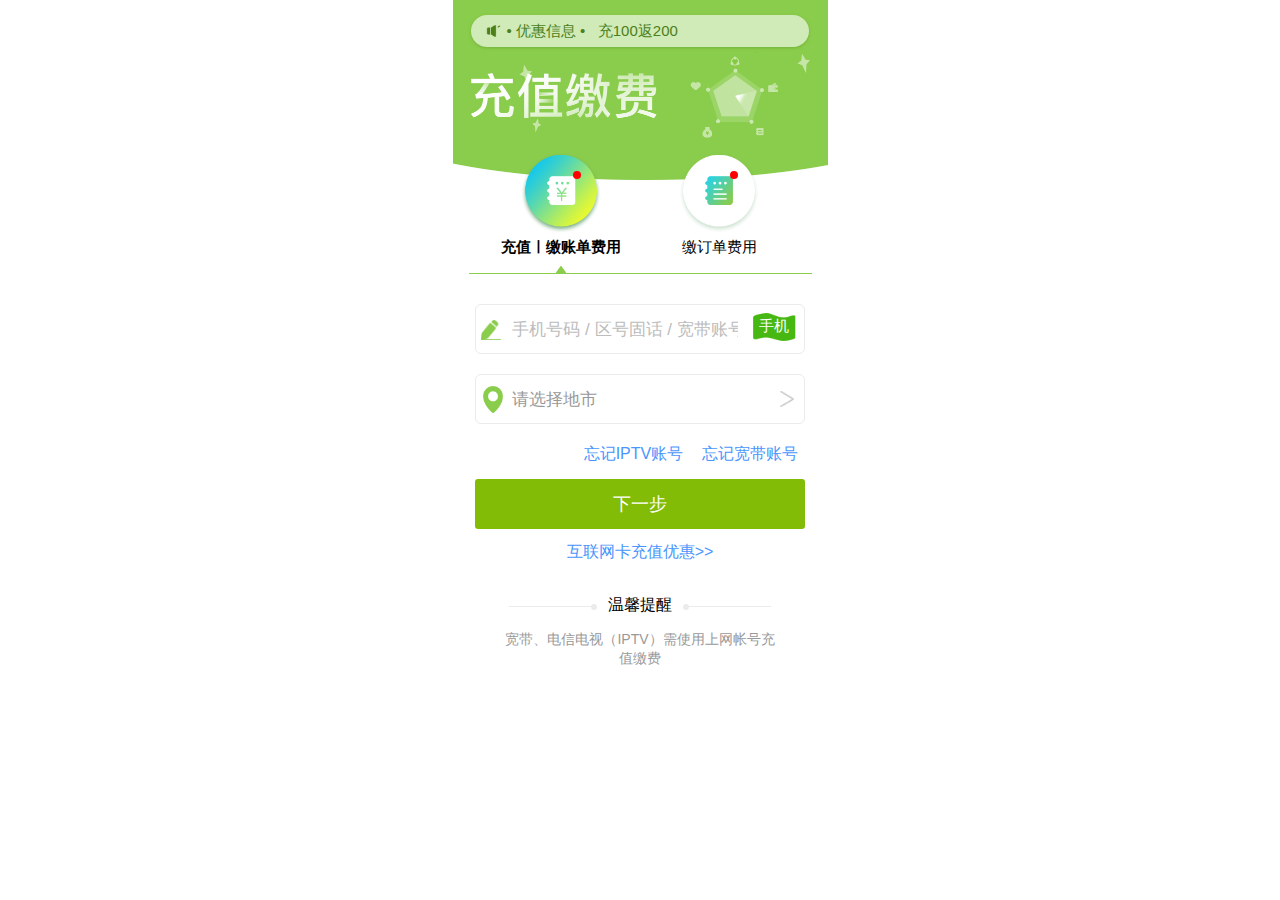
<file: index.html>
﻿<!DOCTYPE HTML PUBLIC "-//W3C//DTD HTML 4.01 Transitional//EN" "
http://www.w3.org/TR/html4/loose.dtd">
<html>
<head>
    <meta http-equiv="content-type" content="text/html;charset=utf-8"/>

    <!--H5页面窗口自动调整到设备宽度，并禁止用户缩放页面-->
    <meta name="viewport"
          content="width=device-width, initial-scale=1.0, minimum-scale=1.0, maximum-scale=1.0, userscalable=no"/>

    <!--当网站添加到主屏幕快速启动方式，可隐藏地址栏，仅针对ios的safari-->
    <meta content="yes" name="apple-mobile-web-app-capable">

    <!--将网站添加到主屏幕快速启动方式，仅针对ios的safari顶端状态条的样式-->
    <meta content="black" name="apple-mobile-web-app-status-bar-style">

    <!--忽略将页面中的数字识别为电话号码-->
    <meta content="telephone=no" name="format-detection">

    <!--忽略Android平台中对邮箱地址的识别-->
    <meta content="email=no" name="format-detection">
    <title>中国电信广东公司</title>
    <link rel="stylesheet" type="text/css" href="css/css.css">
    <link rel="stylesheet" href="css/swiper.min.css">

    <script type="text/javascript" src="js/jquery-2.1.1.min.js"></script>
    <script src="js/swiper.min.js"></script>
    <script type="text/javascript" src="js/js.js"></script>
    <link rel="stylesheet" href="css/index2.css">


    <!--弹窗js-->
    <script src="js/jquery-1.12.0.min.js"></script>
    <script src="js/layer/layer.js"></script>

    <!--新增点击复制js-->
    <script src="//code.jquery.com/jquery-1.9.1.min.js"></script>
    <script>
        function copyToClipboard() {
            var Url2 = document.getElementById("input");
            Url2.select(); // 选择对象
            document.execCommand("Copy"); // 执行浏览器复制命令
            layer.msg("已复制好，可贴粘。");
        }
    </script>
    <style>
        .ad {
            line-height: 2rem;
            padding: 0 15px;
            /*background: #8acc4c;*/
            background: rgba(255, 255, 255 ,0.6);
            font-size: 15px;
            color: #4c801a;
            width: 90%;
            margin: 0 5%;
            border-radius: 1rem;
            box-shadow: 0 1px 3px #75b23b;
        }
        .ad span{
            /*box-shadow: 0 1px 0 #ffffff;*/
        }
        .ad img{
            width: 16px;
            margin-bottom: -3px;
        }
        img { pointer-events: none; }
    </style>
</head>
<body>

<div class="night">
    <div class="shooting_star"></div>
    <div class="shooting_star"></div>
    <div class="shooting_star"></div>
    <div class="shooting_star"></div>
    <div class="shooting_star"></div>
    <div class="shooting_star"></div>
    <div class="shooting_star"></div>
    <div class="shooting_star"></div>
    <div class="shooting_star"></div>
    <div class="shooting_star"></div>
    <div class="shooting_star"></div>
    <div class="shooting_star"></div>
    <div class="shooting_star"></div>
    <div class="shooting_star"></div>
    <div class="shooting_star"></div>
</div>



<div style="background: #8acc4c;padding-top: 15px">
    <p class="ad">
        <img src="./images/noti.gif" alt="">
        <span>• 优惠信息 •</span>

        <span>  &nbsp;  充100返200</span>
    </p>
    <img src="./images/banner.png" alt="" style="width: 100%;margin-top: 5px">
</div>
<div class="div_ul div_listUl">
    <div class="box_title">
        <label for="change1" class="radiostyle1 background">
            <input type="radio" name="change" id="change1" checked>
            <span>充值ㅣ缴账单费用</span><br>
            <p class="reddot1"></p>
        </label>

        <label for="change2" class="radiostyle2">
            <input type="radio" name="change" id="change2">
            <span>缴订单费用</span>
            <p class="reddot2"></p>
        </label>
    </div>
    <div class="swiper-container2" style="margin-top: 0px;">
        <div class="swiper-wrapper">
            <div class="swiper-slide">
                <div style="padding: 30px 0;border-top: 1px #8acc4c solid">
                    <div class="contain">
                        <input type="tel" placeholder="手机号码 / 区号固话 / 宽带账号" id="input">
                        <p>手机</p>
                    </div>
                    <select>
                        <option value="0" selected disabled>请选择地市</option>
                        <option value="1">广州</option>
                        <option value="2">深圳</option>
                    </select>

                    <p class="forget">
                        <a href="">忘记IPTV账号</a>
                        <a href="">忘记宽带账号</a>
                    </p>
                    <button class="change" id="button">下一步</button>
                    <br>
                    <a href="" class="record">互联网卡充值优惠>></a>
                </div>

                <div class="notification">
                    <span class="line"></span>
                    <span class="dot"></span>
                    <span style="font-size: 16px;margin: 0 4%;">温馨提醒</span>
                    <span class="dot"></span>
                    <span class="line"></span>
                    <p class="text">宽带、电信电视（IPTV）需使用上网帐号充值缴费</p>
                </div>
            </div>


            <div class="swiper-slide" style="">
                <div style="padding: 30px 0;border-top: 1px #8acc4c solid">
                    <select name="" id="select" class="type">
                        <option value="0" selected disabled>号码类型</option>
                        <option value="1">手机</option>
                        <option value="2">身份证</option>
                        <option value="1">IPTV账号</option>
                        <option value="2">护照</option>
                        <option value="1">户口本</option>
                        <option value="17">港澳居民来往内地通行证</option>
                        <option value="42">台湾居民来往内地通行证</option>
                        <option value="06">工商执照</option>
                        <option value="14">中华人民共和国组织机构代码证</option>
                    </select>
                    <div class="contain">
                        <input type="tel" placeholder="请输入对应号码">
                        <!--<p>宽带</p>-->
                    </div>
                    <select name="" id="">
                        <option value="0" selected disabled>请选择地市</option>
                        <option value="1">广州</option>
                        <option value="2">深圳</option>
                    </select>

                    <button class="change">下一步</button>
                    <a href="" class="record">充缴记录>></a>
                </div>
            </div>
        </div>

    </div>
</div>


<!--跳转提示弹窗-->
<div id="transition" style="display: none;">
    <div style="padding: 40px 15px">
        <img src="./images/transition.png" alt="" style="width: 72px">
        <p style="color: #999999;line-height: 32px;font-size: 15px">现在为您跳转充值页面，点击</p>
        <button onclick="copyToClipboard() " class="btn1">复制号码充值</button>
    </div>
</div>
</body>
<!-- Initialize Swiper -->
<script>
    var change1 = document.getElementById('change1');
    var change2 = document.getElementById('change2');
    var swiper2 = new Swiper('.swiper-container2', {
        // autoplay: true,
        autoHeight: true,
        on: {
            slideChange: function () {
                $('.div_listUl .box_title label').eq(this.activeIndex).addClass('background').siblings().removeClass('background');

                $(":radio[name=change]:not(:checked)").prop("checked", true);

            },
        },
    });

    $("select").on('change', function () {
        if ($(this).val() !== "0") {
            $(this).addClass("selectColor")
        } else {
            $(this).removeClass("selectColor");
        }
    })


    $('#button').on('click', function () {
        layer.open({
            type: 1,
            title: false,
            closeBtn: 1,
            area: ['80%', 'auto'],
            shadeClose: true,
            content: $('#transition').html()
        });
    });

    function closeLayer() {
        layer.close(layer.index);
    }


</script>
</body>
</html>
</file>
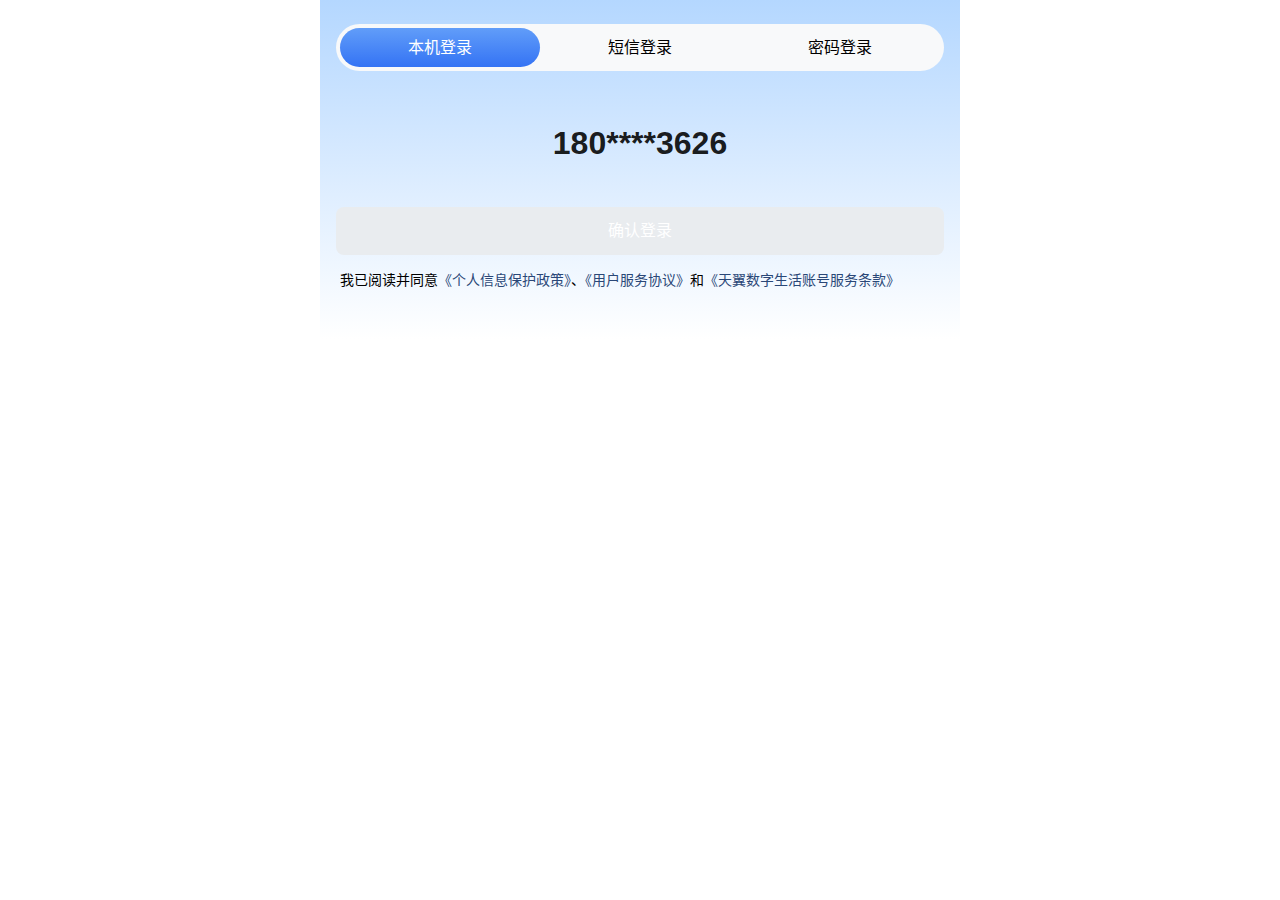
<file: 1.0_login_tips.html>
<!DOCTYPE html>
<html lang="zh-CN">
	<head>
		<meta http-equiv="Content-Type" content="text/html; charset=utf-8">
		<meta name="viewport" content="width=device-width, user-scalable=no, initial-scale=1, maximum-scale=1">
		<title>登录页面</title>
		<link rel="stylesheet" type="text/css" href="css/css.css">
		<script type="text/javascript" src="js/jquery-2.1.1.min.js"></script>
		<style>
			body {
				background: linear-gradient(#B4D7FF, #ffffff) no-repeat;
			}

			.login-container {
				padding: 24px 16px;
			}

			.login-number {
				font-size: 32px;
				text-align: center;
				line-height: 3;
				font-weight: bold;
				color: rgba(0, 0, 0, 0.9);
			}

			.tabs {
				list-style-type: none;
				padding-left: 0;
				display: flex;
				justify-content: space-around;
				background-color: #f8f9fa;
				border-radius: 24px;
				overflow: hidden;
				padding: 4px;
			}

			.tabs li {
				text-align: center;
				cursor: pointer;
				padding: 10px;
				flex: 1;
				border-radius: 24px;
				font-size: 16px;
			}

			.tabs li.log_active {
				background: linear-gradient(#619DF9, #3473F4);
				color: #ffffff;
			}

			.tab-content {
				display: none;
				padding: 24px 0;
			}

			.tab-content.log_active {
				display: block;
			}

			input[type="tel"],
			input[type="text"],
			input[type="password"] {
				width: 100%;
				margin-bottom: 10px;
				box-sizing: border-box;
				font-size: 16px;
				line-height: 2;
			}

			button {
				width: 100%;
				line-height: 48px;
				border-radius: 8px;
				font-size: 16px;
				background-color: #007bff;
				color: white;
				border: none;
				cursor: pointer;
				margin-top: 16px;
				box-shadow: 0 4px 8px rgba(52, 115, 244, 0.45);
			}

			.btn-get-code {
				width: auto;
				background: none;
				line-height: 48px;
				border-radius: 8px;
				font-size: 16px;
				color: #007bff;
				border: none;
				cursor: pointer;
			}

			button:active {
				background-color: #0056b3;
			}

			button:disabled {
				background: #e9ecef;
				box-shadow: none;
			}

			.custom-select {
				position: relative;
				display: inline-block;
			}

			.selected {
				width: 100%;
				margin-bottom: 10px;
				box-sizing: border-box;
				font-size: 16px;
				line-height: 2;
				cursor: pointer;
			}

			.options {
				list-style-type: none;
				margin: 0;
				padding: 0;
				background-color: white;
				border-radius: 5px;
				box-shadow: 0 2px 5px rgba(0, 0, 0, 0.1);
				overflow: hidden;
				transition: max-height 0.3s ease-in-out;
				display: none;
			}

			.options li {
				padding: 5px 10px;
				cursor: pointer;
			}

			.options li:hover {
				background-color: #f2f2f2;
			}

			.checkbox_container {
				margin-top: 16px;
				font-size: 14px;
				line-height: 1.4;
			}

			.log_agreement {
				color: #2A4777;
			}

			.log_input {
				border-bottom: 1px solid rgba(6, 40, 96, 0.16);
				margin-top: 16px;
				display: flex;
			}

			.log_input input {
				background: none;
				flex: 1;
			}
			.error{
				color: #F54141;
				margin-top: 4px;
				display: block;
			}
		</style>
	</head>
	<body>
		<div class="login-container">
			<ul class="tabs">
				<li data-tab="phone-login" class="log_active">本机登录</li>
				<li data-tab="sms-login">短信登录</li>
				<li data-tab="password-login">密码登录</li>
			</ul>

			<!-- 本机登录表单 -->
			<form id="phone-login-form" class="tab-content log_active">
				<p class="login-number">180****3626</p>
				<button type="submit" id="submit-phone" disabled>确认登录</button>
				<div class="checkbox_container">
					<input type="checkbox" id="agree-terms-phone">
					<label for="agree-terms-phone">我已阅读并同意<a href="http://10.121.66.30:8000/" class="log_agreement">《个人信息保护政策》</a>、<a href="#"
							class="log_agreement">《用户服务协议》</a>和<a href="#"
							class="log_agreement">《天翼数字生活账号服务条款》</a></label>
				</div>
			</form>

			<!-- 短信登录表单 -->
			<form id="sms-login-form" class="tab-content">
				<div class="log_input">
					<input type="tel" id="sms-phone-number" placeholder="请输入您的手机号码" required autocomplete="off">
				</div>
				<span class="error">请输入正确的手机号码</span>
				<div class="log_input">
					<input type="text" id="sms-code" placeholder="请输入验证码" required autocomplete="off">
					<p type="button" id="get-sms-code" class="btn-get-code">获取短信验证码</p>
				</div>
				<button type="submit" id="submit-sms" disabled>确认登录</button>
				<div class="checkbox_container">
					<input type="checkbox" id="agree-terms-sms" required>
					<label for="agree-terms-sms">我已阅读并同意<a href="#" class="log_agreement">《个人信息保护政策》</a>、<a href="#"
							class="log_agreement">《用户服务协议》</a>和<a href="#"
							class="log_agreement">《天翼数字生活账号服务条款》</a></label>
				</div>
			</form>

			<!-- 假设这是你的密码登录表单的部分 -->
			<form id="password-login-form" class="tab-content">
				<!-- 自定义选择控件 -->
				<div class="custom-select log_input">
					<span class="selected">请选择号码类型</span>
					<i class="fa fa-caret-down"></i>
					<ul class="options">
						<li>手机号</li>
						<li>宽带账号</li>
						<li>固话</li>
						<li>IPTV</li>
						<li>政企客户编码</li>
					</ul>
				</div>
				<div class="log_input">
					<input type="text" id="username" placeholder="请输入用户名或邮箱" required>
				</div>
				<div class="log_input">
					<input type="password" id="password" placeholder="请输入密码" required>
				</div>

				<button type="submit" id="submit-password" disabled>确认登录</button>
				<div class="checkbox_container">
					<input type="checkbox" id="agree-terms-password" required>
					<label for="agree-terms-password">我已阅读并同意<a href="#" class="log_agreement">《个人信息保护政策》</a>、<a
							href="#" class="log_agreement">《用户服务协议》</a>和<a href="#"
							class="log_agreement">《天翼数字生活账号服务条款》</a></label>
				</div>
			</form>
		</div>

		<script>
			$(document).ready(function() {
				const tabs = $('.tabs li');
				const tabContents = $('.tab-content');
				const smsButton = $('#get-sms-code');

				// 切换标签页
				tabs.click(function() {
					const index = $(this).index();
					tabs.removeClass('log_active').eq(index).addClass('log_active');
					tabContents.removeClass('log_active').eq(index).addClass('log_active');
				});

				// 发送验证码并启动倒计时
				function sendVerificationCode() {
					const countdown = 60;
					let timeLeft = countdown;

					// 启动倒计时
					const timer = setInterval(() => {
						if (timeLeft > 0) {
							timeLeft--;
							smsButton.text(`重新发送(${timeLeft}s)`);
							smsButton.prop('disabled', true);
						} else {
							clearInterval(timer);
							smsButton.text('获取短信验证码');
							smsButton.prop('disabled', false);
						}
					}, 1000);

				}

				// 绑定事件监听器
				smsButton.click(sendVerificationCode);

				// 控制按钮的可用性
				function controlSubmitButtons() {
					$('#agree-terms-phone').change(function() {
						$('#submit-phone').prop('disabled', !$(this).is(':checked'));
					});

					$('#agree-terms-sms').change(function() {
						$('#submit-sms').prop('disabled', !$(this).is(':checked'));
					});

					$('#agree-terms-password').change(function() {
						$('#submit-password').prop('disabled', !$(this).is(':checked'));
					});
				}

				// 初始化按钮的可用性
				controlSubmitButtons();

				// 确保在切换标签页时也检查按钮的可用性
				tabs.click(controlSubmitButtons);

				$('.custom-select .selected').on('click', function() {
					var optionsList = $('.custom-select ul.options');
					if (optionsList.is(":hidden")) {
						optionsList.slideDown();
					} else {
						optionsList.slideUp();
					}
				});

				$('.custom-select ul.options li').on('click', function() {
					var selectedText = $(this).text();
					$('.custom-select span.selected').text(selectedText);
					$('.custom-select ul.options').slideUp();
				});
			});
			
			// $(window).on('beforeunload', function() {
			//     // 返回一个字符串，浏览器会将它作为对话框的消息显示给用户
			//     return '您确定要离开吗？未保存的数据将会丢失。';
			// });
		</script>
	</body>
</html>
</file>
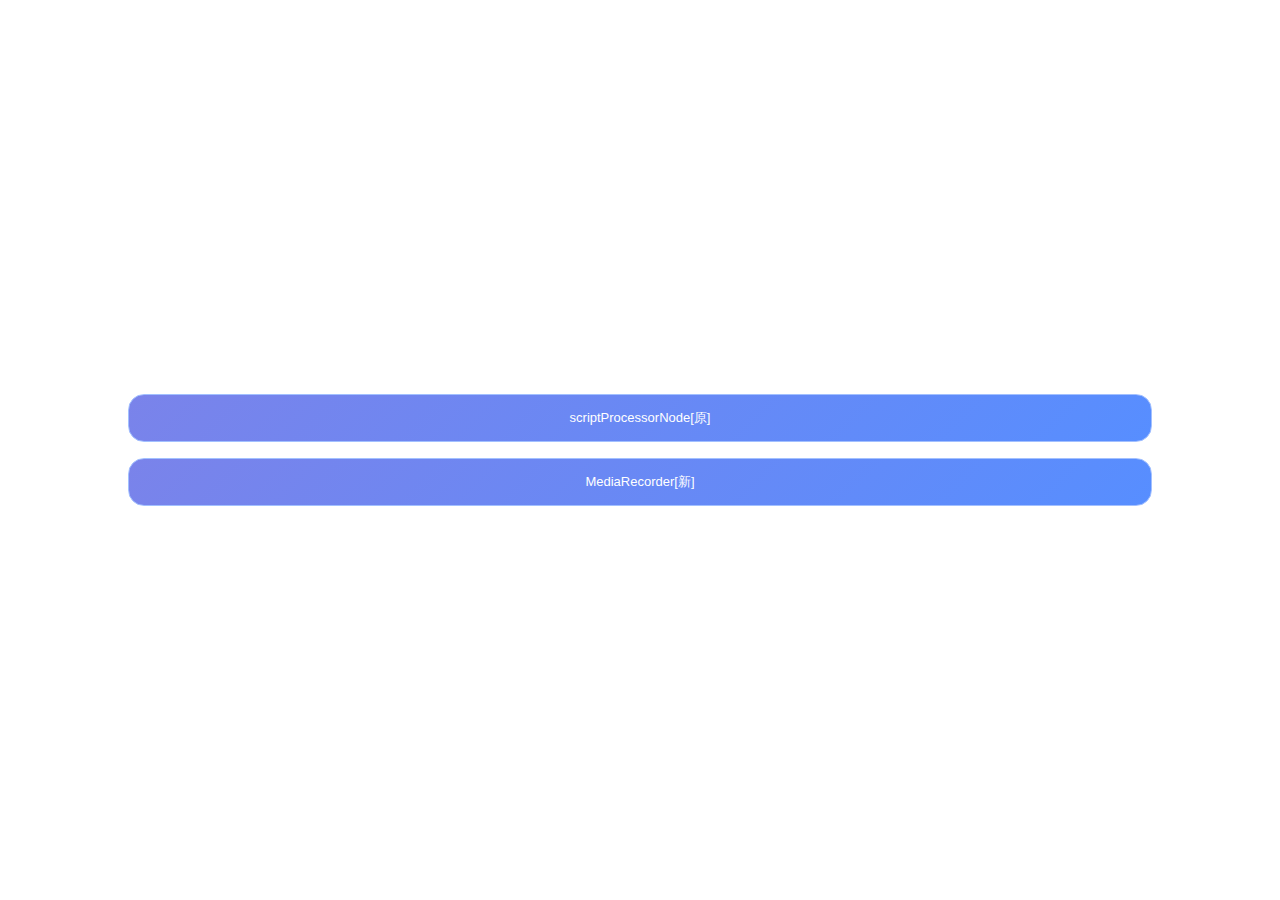
<file: 1_home.html>
<!DOCTYPE html>
<html>
	<head>
		<meta http-equiv="content-type" content="text/html;charset=utf-8" />
		
		<!--H5页面窗口自动调整到设备宽度，并禁止用户缩放页面-->
		<meta name="viewport" content="width=device-width, initial-scale=1.0, minimum-scale=1.0, maximum-scale=1.0" />
		
		<title></title>
		<style type="text/css">
			body{
				margin:0 auto;
				display:flex;
				flex-direction:  column;
				justify-content: center;
				gap: 16px;
				align-items: center;
				height:100vh;
			}
			.btn1{
				    border: 1px solid #A2C0FF;
				    background: linear-gradient(135deg, #7A83EA, #578EFF);
				    color: #ffffff;
				    border-radius: 16px;
				    padding: 4px 8px;
				    flex-shrink: 0;
				    font-size: 13px;
					width:80%;
					height:48px;
				}
				.btn2{
				    border: 1px solid #A2C0FF;
				    background: linear-gradient(135deg, #7A83EA, #578EFF);
				    color: #ffffff;
				    border-radius: 16px;
				    padding: 4px 8px;
				    flex-shrink: 0;
				    font-size: 13px;
					width:80%;
					height:48px;
				}
			
		</style>
	</head>
	<body>
		<button class='btn1' onclick="location.href='1_home.html'">scriptProcessorNode[原]</button>
		<button class='btn2' onclick="location.href='2_home.html'">MediaRecorder[新]</button>
	</body>
</html>
</file>
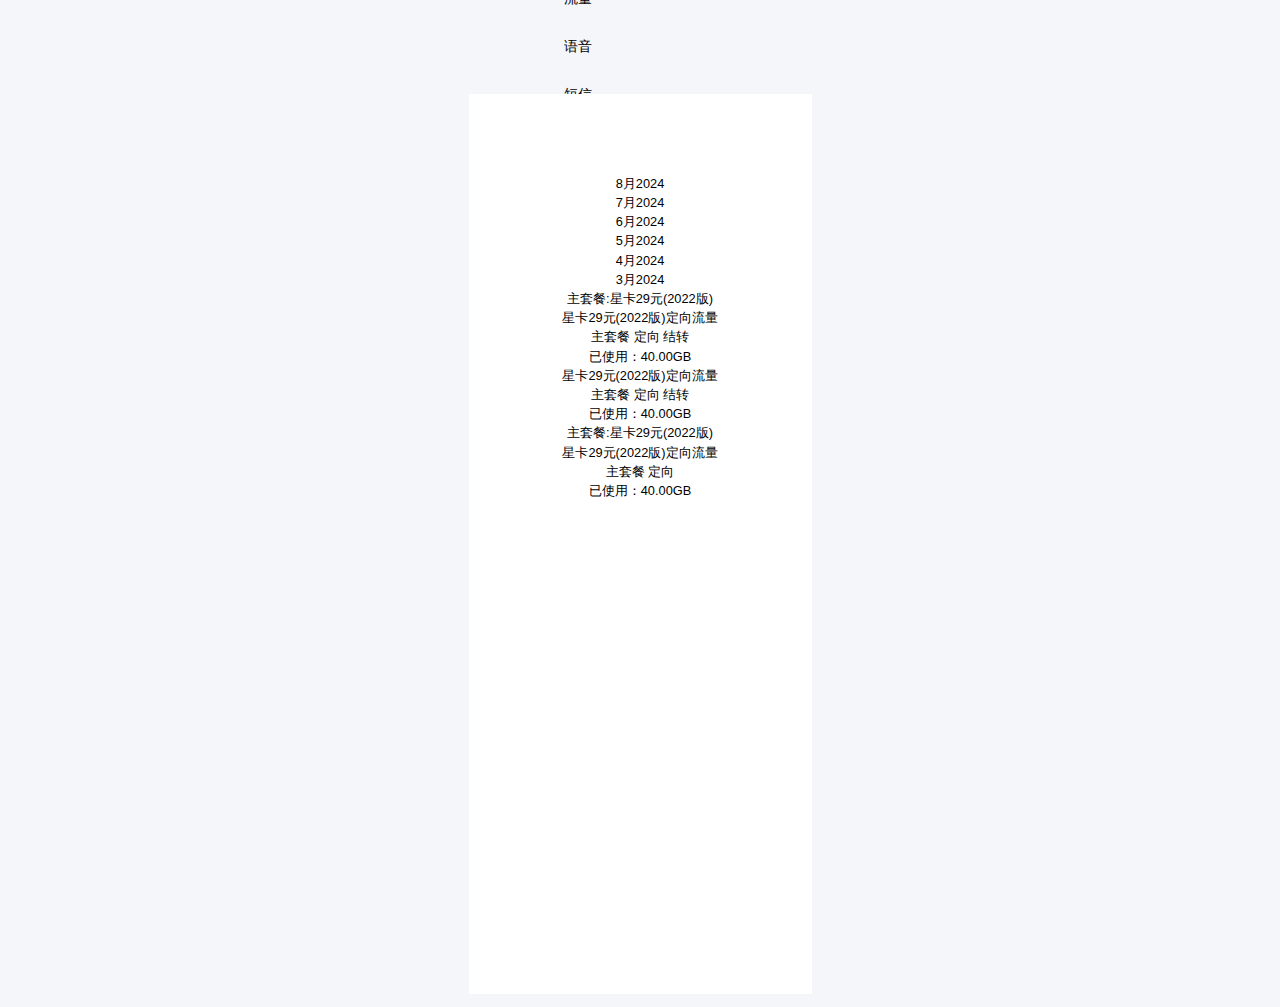
<file: 3_data_history.html>
<!DOCTYPE html">
<html>
	<head>
		<meta http-equiv="content-type" content="text/html;charset=utf-8" />

		<!--H5页面窗口自动调整到设备宽度，并禁止用户缩放页面-->
		<meta name="viewport"
			content="width=device-width, initial-scale=1.0, minimum-scale=1.0, maximum-scale=1.0, userscalable=no" />

		<!--当网站添加到主屏幕快速启动方式，可隐藏地址栏，仅针对ios的safari-->
		<meta content="yes" name="apple-mobile-web-app-capable">

		<!--将网站添加到主屏幕快速启动方式，仅针对ios的safari顶端状态条的样式-->
		<meta content="black" name="apple-mobile-web-app-status-bar-style">

		<!--忽略将页面中的数字识别为电话号码-->
		<meta content="telephone=no" name="format-detection">

		<!--忽略Android平台中对邮箱地址的识别-->
		<meta content="email=no" name="format-detection">
		<title>星卡自助伴</title>
		<link rel="stylesheet" type="text/css" href="css/css.css">
		<script type="text/javascript" src="js/jquery-2.1.1.min.js"></script>
		<script src="js/js.js"></script>
		<link rel="stylesheet" href="js/swiper-bundle.min.css" />
		<script src="js/swiper-bundle.min.js"></script>
		<style>
			.swiper-slide{
				padding-top: 64px;
			}
		</style>
	</head>
	<body>

		<!-- 套餐内容 -->
		<div class="div_ul div_listUl">
			<div class="box_title">
				<p for="change1" class="radiostyle1 background">
					<span>流量</span>
					<!-- <img src="image/tabs01_left_bg.png" alt="" class="tab_1"> -->
					<span class="bg_active"></span>
				</p>
				
				<p for="change2" class="radiostyle1">
					<span >语音</span>
					<!-- <img src="image/tabs01_center_bg.png" alt="" class="tab_1"> -->
					<span class="bg_active"></span>
				</p>
				
				<p for="change3" class="radiostyle1">
					<span>短信</span>
					<!-- <img src="image/tabs01_right_bg.png" alt="" class="tab_1"> -->
					<span class="bg_active"></span>
				</p>
			</div>
			<div class="swiper mySwiper" style="margin-top: 0px;">
				<div class="swiper-wrapper">
					<!-- 流量 -->
					<div class="swiper-slide">
						<div style="padding: 16px;">
							<!-- 月份选择 -->
							<div class="content">
								<p class="radiostyle  active">
									<span>8月</span>2024
								</p>
								<p class="radiostyle ">
									<span>7月</span>2024
								</p>
								<p class="radiostyle  ">
									<span>6月</span>2024
								</p>
								<p class="radiostyle ">
									<span>5月</span>2024
								</p>
								<p class="radiostyle  ">
									<span>4月</span>2024
								</p>
								<p class="radiostyle ">
									<span>3月</span>2024
								</p>
							</div>
							<!-- 套餐内容 -->
							<div class="package_container">
								<div class="package_item">
									<p>主套餐:星卡29元(2022版)</p>
									<div class="item">
										<p class="item_title">星卡29元(2022版)定向流量</p>
										<p class="item_mark">
											<i class="mark_red">主套餐</i>
											<i class="mark_yellow">定向</i>
											<i class="mark_green">结转</i>
										</p>
										<p class="item_data">
											已使用：<span>40.00GB</span>
										</p>
										
										<p class="item_title">星卡29元(2022版)定向流量</p>
										<p class="item_mark">
											<i class="mark_red">主套餐</i>
											<i class="mark_yellow">定向</i>
											<i class="mark_green">结转</i>
										</p>
										<p class="item_data">
											已使用：<span>40.00GB</span>
										</p>
									</div>
								</div>
								<div class="package_item">
									<p>主套餐:星卡29元(2022版)</p>
									<div class="item">
										<p class="item_title">星卡29元(2022版)定向流量</p>
										<p class="item_mark">
											<i class="mark_red">主套餐</i>
											<i class="mark_yellow">定向</i>
										</p>
										<p class="item_data">
											已使用：<span>40.00GB</span>
										</p>
									</div>
								</div>
							</div>
						</div>
					</div>

					<!-- 语音 -->
					<div class="swiper-slide" style="">
						<div style="padding: 16px;">
							<!-- 月份选择 -->
							<div class="content">
								<p class="radiostyle  active">
									<span>8月</span>2024
								</p>
								<p class="radiostyle ">
									<span>7月</span>2024
								</p>
								<p class="radiostyle  ">
									<span>6月</span>2024
								</p>
								<p class="radiostyle ">
									<span>5月</span>2024
								</p>
								<p class="radiostyle  ">
									<span>4月</span>2024
								</p>
								<p class="radiostyle ">
									<span>3月</span>2024
								</p>
							</div>
							<!-- 套餐内容 -->
							<div class="package_container">
								<div class="package_item">
									<p>主套餐:星卡29元(2022版)</p>
									<div class="item">
										<p class="item_title">星卡29元(2022版)定向流量</p>
										<p class="item_mark">
											<i class="mark_red">主套餐</i>
											<i class="mark_yellow">定向</i>
											<i class="mark_green">结转</i>
										</p>
										<p class="item_data">
											已使用：<span>40.00GB</span>
										</p>
									</div>
								</div>
								<div class="package_item">
									<p>主套餐:星卡29元(2022版)</p>
									<div class="item">
										<p class="item_title">星卡29元(2022版)定向流量</p>
										<p class="item_mark">
											<i class="mark_red">主套餐</i>
											<i class="mark_yellow">定向</i>
										</p>
										<p class="item_data">
											已使用：<span>40.00GB</span>
										</p>
									</div>
								</div>
							</div>
						</div></div>
					<!-- 短信 -->
					<div class="swiper-slide" style="">
					<div style="padding: 16px;">
						<!-- 月份选择 -->
						<div class="content">
							<p class="radiostyle  active">
								<span>8月</span>2024
							</p>
							<p class="radiostyle ">
								<span>7月</span>2024
							</p>
							<p class="radiostyle  ">
								<span>6月</span>2024
							</p>
							<p class="radiostyle ">
								<span>5月</span>2024
							</p>
							<p class="radiostyle  ">
								<span>4月</span>2024
							</p>
							<p class="radiostyle ">
								<span>3月</span>2024
							</p>
						</div>
						<!-- 套餐内容 -->
						<div class="package_container">
							<div class="package_item">
								<p>主套餐:星卡29元(2022版)</p>
								<div class="item">
									<p class="item_title">星卡29元(2022版)定向流量</p>
									<p class="item_mark">
										<i class="mark_red">主套餐</i>
										<i class="mark_yellow">定向</i>
										<i class="mark_green">结转</i>
									</p>
									<p class="item_data">
										已使用：<span>40.00GB</span>
									</p>
								</div>
							</div>
							<div class="package_item">
								<p>主套餐:星卡29元(2022版)</p>
								<div class="item">
									<p class="item_title">星卡29元(2022版)定向流量</p>
									<p class="item_mark">
										<i class="mark_red">主套餐</i>
										<i class="mark_yellow">定向</i>
									</p>
									<p class="item_data">
										已使用：<span>40.00GB</span>
									</p>
								</div>
							</div>
						</div>
					</div></div>
				</div>

			</div>
		</div>

	</body>
</html>
</file>
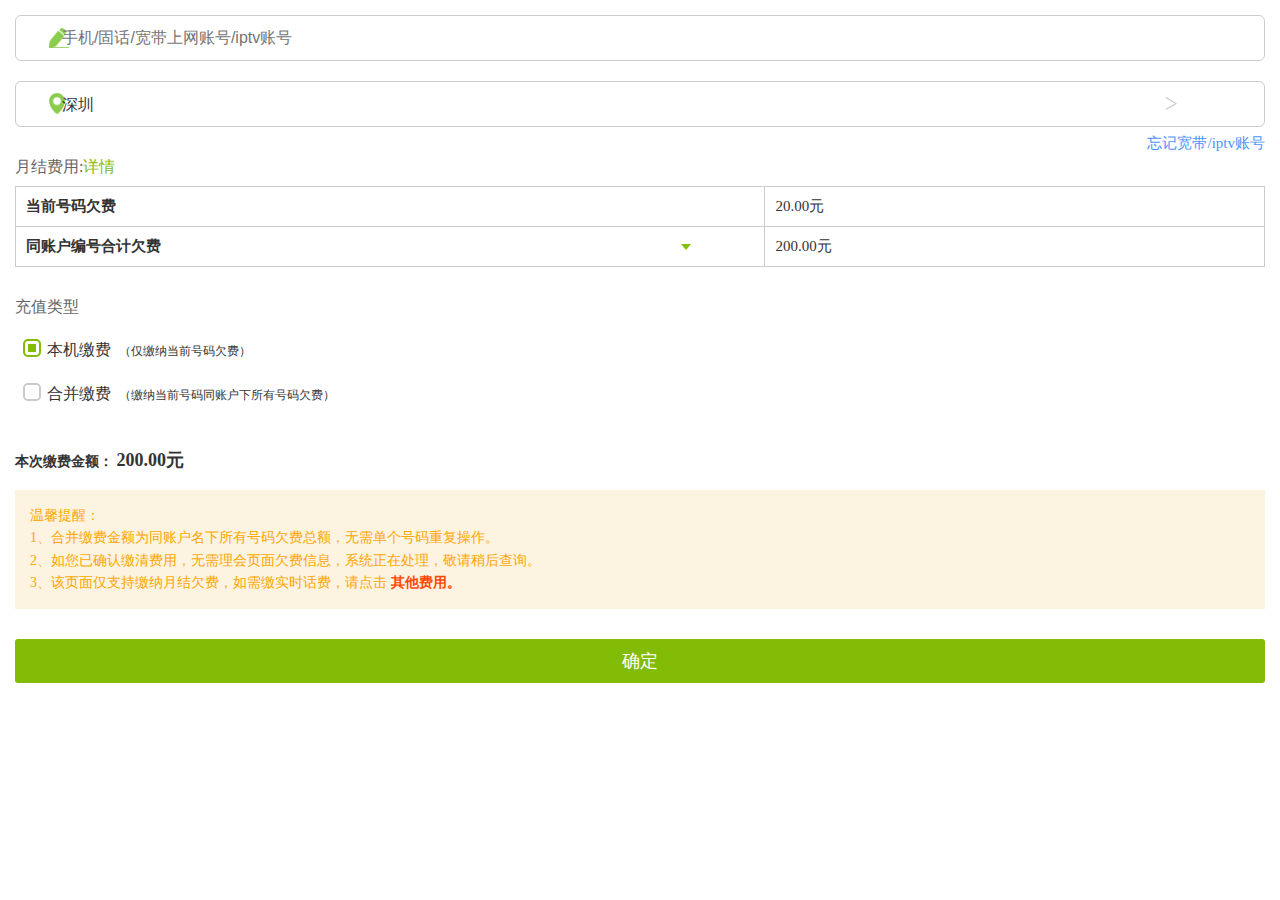
<file: index3.html>
<!DOCTYPE html>
<html lang="en">
<head>
    <meta http-equiv="content-type" content="text/html;charset=utf-8"/>
    <!--H5页面窗口自动调整到设备宽度，并禁止用户缩放页面-->
    <meta name="viewport"
          content="width=device-width, initial-scale=1.0, minimum-scale=1.0, maximum-scale=1.0,  user-scalable=no">

    <!--当网站添加到主屏幕快速启动方式，可隐藏地址栏，仅针对ios的safari-->
    <meta content="yes" name="apple-mobile-web-app-capable">

    <!--将网站添加到主屏幕快速启动方式，仅针对ios的safari顶端状态条的样式-->
    <meta content="black" name="apple-mobile-web-app-status-bar-style">

    <!--忽略将页面中的数字识别为电话号码-->
    <meta content="telephone=no" name="format-detection">

    <!--忽略Android平台中对邮箱地址的识别-->
    <meta content="email=no" name="format-detection">

    <title>中国电信广东公司</title>

    <link rel="stylesheet" href="css/index.css">

    <!--弹窗js-->
    <script src="js/jquery-1.12.0.min.js"></script>
    <script src="js/layer/layer.js"></script>

</head>
<body style="padding: 15px">

<div class="info">
    <!--<p>业务号码</p>-->
    <input type="tel" placeholder="手机/固话/宽带上网账号/iptv账号">
</div>

<div class="info"  style="margin-top: 20px">
    <!--<p>归属地市</p>-->
    <select name="" id="">
        <option value="">深圳</option>
        <option value="">广州</option>
    </select>
</div>

<span style="color: #4995fd;float: right;line-height: 32px;font-size: 15px">忘记宽带/iptv账号</span>

<div class="biaoge">
    <p style="color: #666666;margin-bottom: 8px">月结费用:<span style="color: #83bc07">详情</span></p>
    <table cellspacing="0">
        <tr>
            <td style="font-weight: bolder">当前号码欠费</td>
            <td >20.00元</td>
        </tr>
        <tr>
            <td  style="font-weight: bolder;" class="td"  >同账户编号合计欠费</td>
            <td >200.00元</td>
        </tr>
    </table>
</div>

<div class="chargeway">
    <p style="color: #666666;margin-bottom: 10px">充值类型</p>

    <div class="radiostyle">
        <input type="radio" id="benji" name="1" checked>
        <label for="benji">本机缴费</label>
        <!--<br>-->
       <span>（仅缴纳当前号码欠费）</span>
    </div>

    <div class="radiostyle">
        <input type="radio" id="hebing" name="1">
        <label for="hebing">合并缴费</label>
        <!--<br>-->
        <span>（缴纳当前号码同账户下所有号码欠费）</span>
    </div>
</div>

<div class="tishi">
    <p style="font-weight: bolder">本次缴费金额：
        <span style="font-size: 18px">200.00元</span>
    </p>
    <p>
        温馨提醒： <br>
        1、合并缴费金额为同账户名下所有号码欠费总额，无需单个号码重复操作。<br>
        2、如您已确认缴清费用，无需理会页面欠费信息，系统正在处理，敬请稍后查询。<br>
        3、该页面仅支持缴纳月结欠费，如需缴实时话费，请点击
        <a href="" onclick="new Function(information)();">其他费用。</a>
    </p>

    <button>确定</button>
</div>





<!--填写客户密码-->
    <div id="information" style="display: none;">
        <div style="padding: 40px 0px">
            <input type="tel" maxlength="6" style="border: 1px solid #ccc;width: 100%;border-radius: 4px;text-indent: 10px" placeholder="输入客户密码关联">
            <p style="text-align: right;color: #4995fd;line-height: 32px">忘记密码</p>
            <button onclick="closeLayer()" class="btn1">验证</button>

            <!--下面两行文字分场景显示-->
            <!--<span class="layerspan">为保护用户隐私，查询同名下号码需验证客户密码。</span>-->
            <span class="layerspan">您目前为验证码关联，如需查询同名下号码，需使用客户密码关联。</span>
        </div>
    </div>

<!--填写客户密码-->
<div id="list" style="display: none;">
    <div class="list">
        同账户编号业务
       <ul>
           <li>号码1 </li>
           <li>号码2 </li>
           <li>号码3 </li>
           <li>号码4 </li>
           <li>号码5 </li>
           <li>号码6 </li>
       </ul>
        <button onclick="closeLayer(list)">确定</button>
    </div>
</div>

<!--本机缴费-->
<div id="single" style="display: none">
    本机缴费--仅缴纳当前号码欠费。
</div>
</body>


<script>

   $('.td').on('click', function(){
       layer.open({
           type: 1,
           title: false,
           closeBtn: 1,
           area: ['80%', 'auto'],
           shadeClose: true,
           content: $('#information').html()
       });
   });

    $('.td').on('click', function(){
        layer.open({
            type: 1,
            title: false,
            closeBtn: 1,
            area: ['80%', 'auto'],
            shadeClose: true,
            content: $('#list').html()
        });
    });

   $('.explain1').on('click', function(){
       layer.open({
           type: 1,
           title: false,
           closeBtn: 1,
           area: ['80%', 'auto'],
           shadeClose: true,
           content: $('#single').html()
       });
   });

    function closeLayer() {
        layer.close(layer.index);
    }
</script>


</html>
</file>
<file: css/css.css>
body, h1, h2, h3, h4, h5, h6, hr, p, blockquote, /* structural elements 结构元素 */
dl, dt, dd, ul, ol, li, /* list elements 列表元素 */
pre, /* text formatting elements 文本格式元素 */
fieldset, lengend, button, input, textarea, /* form elements 表单元素 */
th, td { margin: 0;padding: 0;}
em,var,i{font-style: normal;}
strong,h1,h2,h3,h4,h5,h6,var,b{font-weight: normal;}
a,u{text-decoration: none;}
input,textarea,select{font-size: 1rem;font-family: Microsoft YaHei,SimSun,Arial;-webkit-appearance: none;resize: none;border:0;outline: 0;-webkit-user-select: text;}
li{list-style: none;}
table{border-collapse: collapse;border-spacing: 0;}
*{
	box-sizing: border-box;
	-webkit-tap-highlight-color:rgba(0, 0, 0, 0);
	-webkit-touch-callout: none;
}
::-webkit-input-placeholder { /* WebKit browsers */
    color: #bcbcbc;
}
:-moz-placeholder { /* Mozilla Firefox 4 to 18 */
    color: #bcbcbc;
}
::-moz-placeholder { /* Mozilla Firefox 19+ */
    color: #bcbcbc;
}
:-ms-input-placeholder { /* Internet Explorer 10+ */
    color: #bcbcbc;
}
a{
  color:#fff;
}
body,html{
	width:100%;
	max-width:640px;
	/*height:100%;*/
	margin:0 auto;
	padding:0;
}
body{
	font-family: Microsoft YaHei,SimSun,Arial;
	font-size:0.8rem;
	line-height:1.2rem;
	background-color: #f5f6fa;
	position: relative;
}


.swiper-container {
  width: 100%;
  height: 10rem;
}
.swiper-container img{
	width:95%;
	padding: 0 2.5% 0.2rem 2.5%;
}
.swiper-slide {
  text-align: center;
  background: #fff;
}
.swiper-container2 {
  width: 100%;
  overflow: hidden;
}
.swiper-container .swiper-pagination-bullet{
  border-radius: 0;
  width: 1rem;
  height:2px;
}
.swiper-container .swiper-pagination-bullet-active{
  background-color: #a9970c;
}

.div_contentTab{
  padding:0.8rem 0 0 0;
  background-color:#f5f6fa;
  float:left;
  width:100%;
}
.div_contentTab .fr{
  cursor: pointer;
  padding:0.2rem 0 0.3rem 1.6rem;
  float:right;
  width:7.5rem;
  background-color:#82bc06;
  color:#fff;
  border-radius: 1rem 0rem 0rem 1rem;
  font-size:1rem;
}
.div_contentTab .fr img{
  width:0.9rem;
  position:relative;
  top:0.1rem;
  left:-0.5rem;
}
.div_foot{
  width:100%;
  padding:2rem 0;
  display: inline-block;
  color:#989898;
  text-align: center;
}
.div_foot .span1{
  display: inline-block;
  width:2.5rem;
  height:1px;
  background-color:#dceaed;
  position:relative;
  top:-0.24rem;
  left:-0.5rem;
}
.div_foot .span2{
  display: inline-block;
  width:2.5rem;
  height:1px;
  background-color:#dceaed;
  position:relative;
  top:-0.24rem;
  right:-0.5rem;
}

.div_ul{
  float:left;
  width:100%;
  padding:0 1rem 0.8rem 1rem;
  margin-top: -7%;
  position:relative;
}
.div_ul li{
  display: inline-block;
  padding-top:0.3rem;
  padding-bottom:1.2rem;
}
.div_ul .box_title{
  font-size:1.6rem;
  line-height:3rem;
  font-weight: 800;
}
.div_ul li h3{
  font-size:1.1rem;
  font-weight: 800;
  line-height:2rem;
}
.div_ul li h4{
  font-size:0.9rem;
  color:#a2a2a2;
  line-height:1.2rem;
}
.div_ul li .box_img img{
  width:100%;
}
.div_ul li .box_img{
  position:relative;
  cursor: pointer;
}
.div_ul li .box_img .time{
  padding-right:0.8rem;
  color: #fff;
  text-align: right;
  line-height:1.5rem;
  width:46%;
  position:absolute;
  bottom:0;
  right:0;
  background: url(../images/timeBG.png) no-repeat;
}

.div_ul .box_foot{
  cursor: pointer;
  position:absolute;
  bottom:0;
  left:0;
  width:100%;
  text-align: center;
  padding:0.5rem 0;
}
.div_ul .box_foot img{
  width:1rem;
}

.div_listUl .box_title{
  font-size:0.9rem;
  font-weight: 400;
  text-align: center;
  height: 120px;
}
.div_listUl .box_title span{
  display: inline-block;
  width: 120px;
}
.div_listUl .box_title .cur{
  font-size:1.1rem;
  font-weight: 800;
}
</file>
<file: css/index2.css>
* {
    margin: 0;
    padding: 0;
}

body {
    /*padding: 15px;*/
    background: #fff;
    /*height: 100vh;*/
    /*background: #8acc4c;*/
    /*overflow: hidden;*/
    /*display: flex;*/
    /*font-family: 'Anton', sans-serif;*/
    /*justify-content: center;*/
    /*align-items: center;*/
}
a:hover{
    opacity: 0.8;
    -webkit-tap-highlight-color: transparent;
}

.radiostyle1 {
    width: 45%;
    height: 120px;
    line-height: 1.8;
    font-size: 15px;
    display: inline-block;
    vertical-align: middle;
}
.radiostyle1 input {
    -webkit-appearance: none;
    height: 80px;
    width: 80px;
    background: url("../images/option1_unchecked.png")  no-repeat center center;
    background-size: cover;
}
.radiostyle1 input:checked {
    -webkit-appearance: none;
    background: url("../images/option1_checked.png") no-repeat center center;
    background-size:cover;
}

.background{
 font-size: 15px;
 font-weight: bolder;
    height: 120px;
    background: url("../images/arrow.png") no-repeat bottom center;
    background-size: 10px;
}

.radiostyle2 {
    width: 45%;
    height: 120px;
    line-height: 1.8;
    font-size: 15px;
    display: inline-block;
    vertical-align: middle;
}
.radiostyle2 input {
    -webkit-appearance: none;
    height: 80px;
    width: 80px;
    background: url("../images/option2_unchecked.png")  no-repeat center center;
    background-size: cover;
}
.radiostyle2 input:checked {
    -webkit-appearance: none;
    background: url("../images/option2_checked.png") no-repeat center center;
    background-size: cover;
}

button {
    height: 50px;
    line-height: 44px;
    background: #83bc07;
    border-radius: 3px;
    width: 96%;
    color: #fff;
    outline: none;
    border: none;
    font-size: 18px;
    margin-top: 15px;
}

button:active {
    opacity: 0.8;
}
.contain{
    height: 50px;
    width: 96%;
    outline: none;
    border: 1px solid #ebebeb;
    border-radius: 6px;
    font-size: 17px;
    color: #333;
    margin: 0 2%;
    background-size: 20px;
    margin-bottom: 20px;
    text-align: left;
}
.contain p{
    background: url("../images/type.png") no-repeat center center;
    background-size: 100% 100%;
    display: inline-block;
    width: 44px;
    height:32px;
    float: right;
    color: #ffffff;
    font-size: 15px;
    margin: 6px 8px;
    line-height:30px;
    text-align: center;
}
.reddot1{
    display: inline-block;
    background: red;
    width: 8px;
    height: 8px;
    border-radius: 50%;
    position: absolute;
    top: 18px;
    left: 32%;
}
.reddot2{
    display: inline-block;
    background: red;
    width: 8px;
    height: 8px;
    border-radius: 50%;
    position: absolute;
    top: 18px;
    right: 24%;
}
input[type=tel] {
    height: 50px;
    width: 80%;
    outline: none;
    font-size: 17px;
    color: #333;
    line-height: 18px;
    text-indent: 36px;
    background: url("../images/account.png") no-repeat 2% center;
    background-size: 20px;
}
select{
    height: 50px;
    width: 96%;
    outline: none;
    border: 1px solid #ebebeb;
    font-size: 17px;
    text-indent: 36px;
    -webkit-appearance: none;
    background: url("../images/address.png") no-repeat 2% center,url("../images/arrowRight.png") no-repeat 98% center;
    background-size: 20px;
    border-radius: 6px;
    margin-bottom: 20px;
    color: #999999;
}
.type{
    background: url("../images/users.png") no-repeat 2% center,url("../images/arrowRight.png") no-repeat 98% center;
    background-size: 20px;
}
.selectColor{
    color: #333333;
}
.forget {
    text-align: right;
    width: 96%;

}
.forget a{
    color: #4995fd;
    text-decoration: none;
    margin-left: 15px;
    font-size: 16px;
}
.notification{
    text-align: center;
    padding: 0 30px;
    font-size: 0;
}
.line{
    display: inline-block;
    width: 29%;
    height: 1px;
    background: #ebebeb;
    margin: 0;
    font-size: 0;
    margin-bottom: 3px;

}
.dot{
    display: inline-block;
    width: 6px;
    height: 6px;
    border-radius: 3px;
    background: #ebebeb;
    margin: 0;
    font-size: 0;
}
.text{
    color: #999999;
    font-size: 14px;
    margin-top: 10px;
}
.record{
    color: #4995fd;line-height: 1.6;margin-top: 10px;font-size: 16px;display: inline-block
}







.night {
    position: relative;
    width: 100%;
    height: 100%;
    -webkit-transform: rotateZ(45deg);
    transform: rotateZ(45deg);
}

.shooting_star {
    position: absolute;
    left: 50%;
    top: 50%;
    height: 1px;
    background: linear-gradient(-45deg, #fff, rgba(255, 255, 255, 0));
    border-radius: 999px;
    -webkit-animation: tail 3000ms ease-in-out infinite, shooting 2000ms ease-in-out infinite;
    animation: tail 3000ms ease-in-out infinite, shooting 2000ms ease-in-out infinite;
}
.shooting_star::before, .shooting_star::after {
    content: '';
    position: absolute;
    top: calc(50% - 1px);
    right: 0;
    height: 1px;
    background: linear-gradient(-45deg, rgba(255, 255, 255, 0), #fff, rgba(0, 0, 255, 0));
    -webkit-transform: translateX(50%) rotateZ(45deg);
    transform: translateX(50%) rotateZ(45deg);
    border-radius: 100%;
    -webkit-animation: shining 2000ms ease-in-out infinite;
    animation: shining 2000ms ease-in-out infinite;
}
.shooting_star::after {
    -webkit-transform: translateX(50%) rotateZ(-45deg);
    transform: translateX(50%) rotateZ(-45deg);
}
.shooting_star:nth-child(1) {
    top: calc(50% - 250px);
    left: calc(50% - 165px);
    -webkit-animation-delay: 1592ms;
    animation-delay: 1592ms;
    opacity: 0.6;
}
.shooting_star:nth-child(1)::before, .shooting_star:nth-child(1)::after, .shooting_star:nth-child(1)::after {
    -webkit-animation-delay: 1592ms;
    animation-delay: 1592ms;
    opacity: 0.6;
}
.shooting_star:nth-child(2) {
    top: calc(50% - -18px);
    left: calc(50% - 87px);
    -webkit-animation-delay: 5908ms;
    animation-delay: 5908ms;
    opacity: 0.6;
}
.shooting_star:nth-child(2)::before, .shooting_star:nth-child(2)::after, .shooting_star:nth-child(2)::after {
    -webkit-animation-delay: 5908ms;
    animation-delay: 5908ms;
    opacity: 0.6;
}
.shooting_star:nth-child(3) {
    top: calc(50% - 431px);
    left: calc(50% - 381px);
    -webkit-animation-delay: 1191ms;
    animation-delay: 191ms;
    opacity: 0.6;
}
.shooting_star:nth-child(3)::before, .shooting_star:nth-child(3)::after, .shooting_star:nth-child(3)::after {
    -webkit-animation-delay: 1191ms;
    animation-delay: 191ms;
    opacity: 0.6;
}
.shooting_star:nth-child(4) {
    top: calc(50% - 178px);
    left: calc(50% - 252px);
    -webkit-animation-delay: 9638ms;
    animation-delay: 9638ms;
}
.shooting_star:nth-child(4)::before, .shooting_star:nth-child(4)::after, .shooting_star:nth-child(4)::after {
    -webkit-animation-delay: 9638ms;
    animation-delay: 9638ms;
    opacity: 0.6;
}
.shooting_star:nth-child(5) {
    top: calc(50% - 54px);
    left: calc(50% - 207px);
    -webkit-animation-delay: 2554ms;
    animation-delay: 2554ms;
    opacity: 0.6;
}
.shooting_star:nth-child(5)::before, .shooting_star:nth-child(5)::after, .shooting_star:nth-child(5)::after {
    -webkit-animation-delay: 2554ms;
    animation-delay: 2554ms;
    opacity: 0.6;
}
.shooting_star:nth-child(6) {
    top: calc(50% - 170px);
    left: calc(50% - 257px);
    -webkit-animation-delay: 2165ms;
    animation-delay: 2165ms;
    opacity: 0.6;
}
.shooting_star:nth-child(6)::before, .shooting_star:nth-child(6)::after, .shooting_star:nth-child(6)::after {
    -webkit-animation-delay: 2165ms;
    animation-delay: 2165ms;
    opacity: 0.6;
}
.shooting_star:nth-child(7) {
    top: calc(50% - -93px);
    left: calc(50% - 69px);
    -webkit-animation-delay: 9997ms;
    animation-delay: 9997ms;
    opacity: 0.6;
}
.shooting_star:nth-child(7)::before, .shooting_star:nth-child(7)::after, .shooting_star:nth-child(7)::after {
    -webkit-animation-delay: 9997ms;
    animation-delay: 9997ms;
    opacity: 0.4;
}
.shooting_star:nth-child(8) {
    top: calc(50% - 106px);
    left: calc(50% - 99px);
    -webkit-animation-delay: 422ms;
    animation-delay: 322ms;
    opacity: 0.4;
}
.shooting_star:nth-child(8)::before, .shooting_star:nth-child(8)::after, .shooting_star:nth-child(8)::after {
    -webkit-animation-delay: 422ms;
    animation-delay: 322ms;
    opacity: 0.4;

}
.shooting_star:nth-child(9) {
    top: calc(50% - -17px);
    left: calc(50% - 35px);
    -webkit-animation-delay: 2714ms;
    animation-delay: 2714ms;
    opacity: 0.4;

}
.shooting_star:nth-child(9)::before, .shooting_star:nth-child(9)::after, .shooting_star:nth-child(9)::after {
    -webkit-animation-delay: 2714ms;
    animation-delay: 2714ms;
    opacity: 0.4;

}
.shooting_star:nth-child(10) {
    top: calc(50% - -114px);
    left: calc(50% - 232px);
    -webkit-animation-delay: 6136ms;
    animation-delay: 6136ms;
    opacity: 0.4;

}
.shooting_star:nth-child(10)::before, .shooting_star:nth-child(10)::after, .shooting_star:nth-child(10)::after {
    -webkit-animation-delay: 6136ms;
    animation-delay: 6136ms;
    opacity: 0.9;
}
.shooting_star:nth-child(11) {
    top: calc(50% - 175px);
    left: calc(50% - 73px);
    -webkit-animation-delay: 7617ms;
    animation-delay: 7617ms;
    opacity: 0.9;

}
.shooting_star:nth-child(11)::before, .shooting_star:nth-child(11)::after, .shooting_star:nth-child(11)::after {
    -webkit-animation-delay: 6617ms;
    animation-delay: 6617ms;
    opacity: 0.9;

}
.shooting_star:nth-child(12) {
    top: calc(50% - -137px);
    left: calc(50% - 300px);
    -webkit-animation-delay: 8175ms;
    animation-delay: 8175ms;
    opacity: 0.9;

}
.shooting_star:nth-child(12)::before, .shooting_star:nth-child(12)::after, .shooting_star:nth-child(12)::after {
    -webkit-animation-delay: 8175ms;
    animation-delay: 8175ms;
    opacity: 0.9;

}
.shooting_star:nth-child(13) {
    top: calc(50% - -247px);
    left: calc(50% - 196px);
    -webkit-animation-delay:0ms;
    animation-delay: 0ms;
    opacity: 0.9;

}
.shooting_star:nth-child(13)::before, .shooting_star:nth-child(13)::after, .shooting_star:nth-child(13)::after {
    -webkit-animation-delay: 0ms;
    animation-delay: 0ms;
    opacity: 0.9;

}
.shooting_star:nth-child(14) {
    top: calc(50% - 344px);
    left: calc(50% - 566px);
    -webkit-animation-delay: 6024ms;
    animation-delay: 6024ms;
    opacity: 0.9;

}
.shooting_star:nth-child(14)::before, .shooting_star:nth-child(14)::after, .shooting_star:nth-child(14)::after {
    -webkit-animation-delay: 6024ms;
    animation-delay: 6024ms;
}
.shooting_star:nth-child(15) {
    top: calc(50% - -70px);
    left: calc(50% - 111px);
    -webkit-animation-delay: 3994ms;
    animation-delay: 3994ms;
}
.shooting_star:nth-child(15)::before, .shooting_star:nth-child(15)::after, .shooting_star:nth-child(15)::after {
    -webkit-animation-delay: 3994ms;
    animation-delay: 3994ms;
}

@-webkit-keyframes tail {
    0% {
        width: 0;
    }
    30% {
        width: 100px;
    }
    100% {
        width: 0;
    }
}

@keyframes tail {
    0% {
        width: 0;
    }
    30% {
        width: 100px;
    }
    100% {
        width: 0;
    }
}
@-webkit-keyframes shining {
    0% {
        width: 0;
    }
    50% {
        width: 30px;
    }
    100% {
        width: 0;
    }
}
@keyframes shining {
    0% {
        width: 0;
    }
    50% {
        width: 30px;
    }
    100% {
        width: 0;
    }
}
@-webkit-keyframes shooting {
    0% {
        -webkit-transform: translateX(0);
        transform: translateX(0);
    }
    100% {
        -webkit-transform: translateX(300px);
        transform: translateX(300px);
    }
}
@keyframes shooting {
    0% {
        -webkit-transform: translateX(0);
        transform: translateX(0);
    }
    100% {
        -webkit-transform: translateX(300px);
        transform: translateX(300px);
    }
}
@-webkit-keyframes sky {
    0% {
        -webkit-transform: rotate(45deg);
        transform: rotate(45deg);
    }
    100% {
        -webkit-transform: rotate(405deg);
        transform: rotate(405deg);
    }
}
@keyframes sky {
    0% {
        -webkit-transform: rotate(45deg);
        transform: rotate(45deg);
    }
    100% {
        -webkit-transform: rotate(405deg);
        transform: rotate(405deg);
    }
}
</file>
<file: css/index.css>
* {
    margin: 0;
    padding: 0;
}

body {
    /*padding: 15px;*/
    background: #fff;
}
a:hover{
    opacity: 0.8;
    -webkit-tap-highlight-color: transparent;
}
.info {
    border-radius: 6px;
    border: 1px solid #cccccc;
    padding:0 0 0 10px;
    font-size: 16px;
    height: 44px;
}

.info p {
    display: inline-block;
    border-right: 1px solid #cccccc;
    color: #83bc07;
    padding-right: 6px;
    /*margin-right: 10px;*/
}

.biaoge {
    margin-top: 30px;
    font-size: 16px;
    color: #333333;
}

td {
    border: solid #cccccc;
    border-width: 0px 1px 1px 0px;
    padding: 10px;
    width: 60%;
    -webkit-appearance: none;
}

table {
    border: solid #cccccc;
    border-width: 1px 0px 0px 1px;
    width: 100%;
    font-size: 15px
}

.td {
    background: url("../images/arrowBottom.png") no-repeat 90% center;
    background-size: 10px;
}

.chargeway {
    margin-top: 30px;
    font-size: 16px;
    color: #333333;
}

.radiostyle {
    width: 100%;
    display: inline-block;
    padding: 10px;
    line-height: 16px;
    vertical-align: top;

}

.radiostyle input {
    -webkit-appearance: none;
    display: inline-block;
    height: 14px;
    width: 14px;
    border: 4px solid #fff;
    /*outline: 1px solid #cfcfcf;*/
    box-shadow: 0 0 0 2px #c9c9c9;
    border-radius: 3px;
    outline: none;
}

.radiostyle input:checked {
    -webkit-appearance: none;
    height: 14px;
    width: 14px;
    border: 3px solid #fff;
    box-shadow: 0 0 0 2px #83bc07;
    background: #83bc07;
    border-radius: 3px;
}

.radiostyle label {
    padding: 4px;
    font-size: 16px;
    line-height: 16px;
    display: inline-block;
}

.radiostyle span{
  font-size: 12px;
}
.tishi {
    margin-top: 30px;
    font-size: 14px;
    color: #333333;
    line-height: 1.6;
}

.tishi p:nth-child(2) {
    background: #fcf3e1;
    padding: 15px;
    color: #fea700;
    margin-top: 15px;
}

.tishi p a {
    color: #ff4901;
    font-weight: bolder;
    text-decoration: none;
}

.tishi p a:hover {
    opacity: 0.8;
    background: none;
    -webkit-tap-highlight-color: transparent;
}

.tishi p a:active {
    opacity: 0.8;
}
button {
    height: 44px;
    line-height: 44px;
    background: #83bc07;
    border-radius: 3px;
    width: 100%;
    color: #fff;
    outline: none;
    border: none;
    font-size: 18px;
    margin-top: 30px;
}

button:active {
    opacity: 0.8;
}




input[type=tel] {
    height: 44px;
    width: 95%;
    outline: none;
    border: none;
    font-size: 16px;
    color: #333;
    line-height: 17px;
    background: url("../images/account.png") no-repeat 2% center;
    background-size: 20px;
    text-indent: 36px;
}
select{
    height: 44px;
    width:95%;
    outline: none;
    border:none;
    font-size: 16px;
    color: #333;
    -webkit-appearance: none;
    background: url("../images/address.png") no-repeat 2% center,url("../images/arrowRight.png") no-repeat 98% center;
    background-size: 16px;
    text-indent: 36px;
    border-radius: 3px;
    margin-bottom: 20px;
}
option{
    outline: none;
    border: none;
}
.input{
    height: 44px;
    width: 100%;
    outline: none;
    border: 1px solid #cccccc;
    font-size: 16px;
    color: #333;
    text-indent: 32px;
    -webkit-appearance: none;
    background: url("../images/account.png") no-repeat 2% center;
    background-size: 16px;
    border-radius: 3px;
    margin-bottom: 20px;
}
.layerspan {
    color: #fea700;
    text-align: left;
    display: inline-block;
    margin-top: 10px;
}
.list{
    padding:  15px 0;
    font-size: 18px;
    color: #83bc07;
}
ul{
    text-align: left;
}
li{
    list-style: none;
    font-size: 15px;
    color: #666;
    line-height: 38px;
}
.forget {
    text-align: right;

}
.forget a{
    color: #4995fd;
    text-decoration: none;
    margin-left: 15px;
    font-size: 16px;
}
.notification{
    text-align: center;
    padding: 0 30px;
    font-size: 0;
}
.line{
    display: inline-block;
    width: 30%;
    height: 1px;
    background: #999999;
    margin: 0;
    font-size: 0;
    margin-bottom: 3px;

}
.dot{
    display: inline-block;
    width: 6px;
    height: 6px;
    border-radius: 3px;
    background: #999999;
    margin: 0;
    font-size: 0;
}
.text{
    color: #999999;
    font-size: 14px;
    margin-top: 10px;
}
.content{
    background: #f9f9f9;
    border-radius: 8px;
    box-shadow: 0 0 6px #999999;
    margin-top: 20px;

}
.left{
    display: inline-block;
    background: #f3f3f3;
    height: 100px;
    padding: 0 6%;
}
.left .dot{
    width: 10px;
    height: 10px;
    border-radius: 5px;
    background: #f11515;
   float: right;
    margin:  10px 0;
}
.right{
    width: 60%;
    display: inline-block;
    padding: 0 4%;
}
.right span{
    vertical-align: middle;
    display: inline-block;
}

.alert {
    display: none;
    position: fixed;
    bottom: 50%;
    width: 80%;
    margin: 0 10%;
    padding: 20px 0;
    text-align: center;
    background: rgba(0, 0, 0, 0.7);
    border-radius: 8px;
}

.alert p {
    color: #fff;
    font-size: 16px;
    padding: 0 15px;
}

.alert img {
    width: 40px;
    height: 40px;
    opacity: 1;
    border-radius: 3px;
}
</file>
